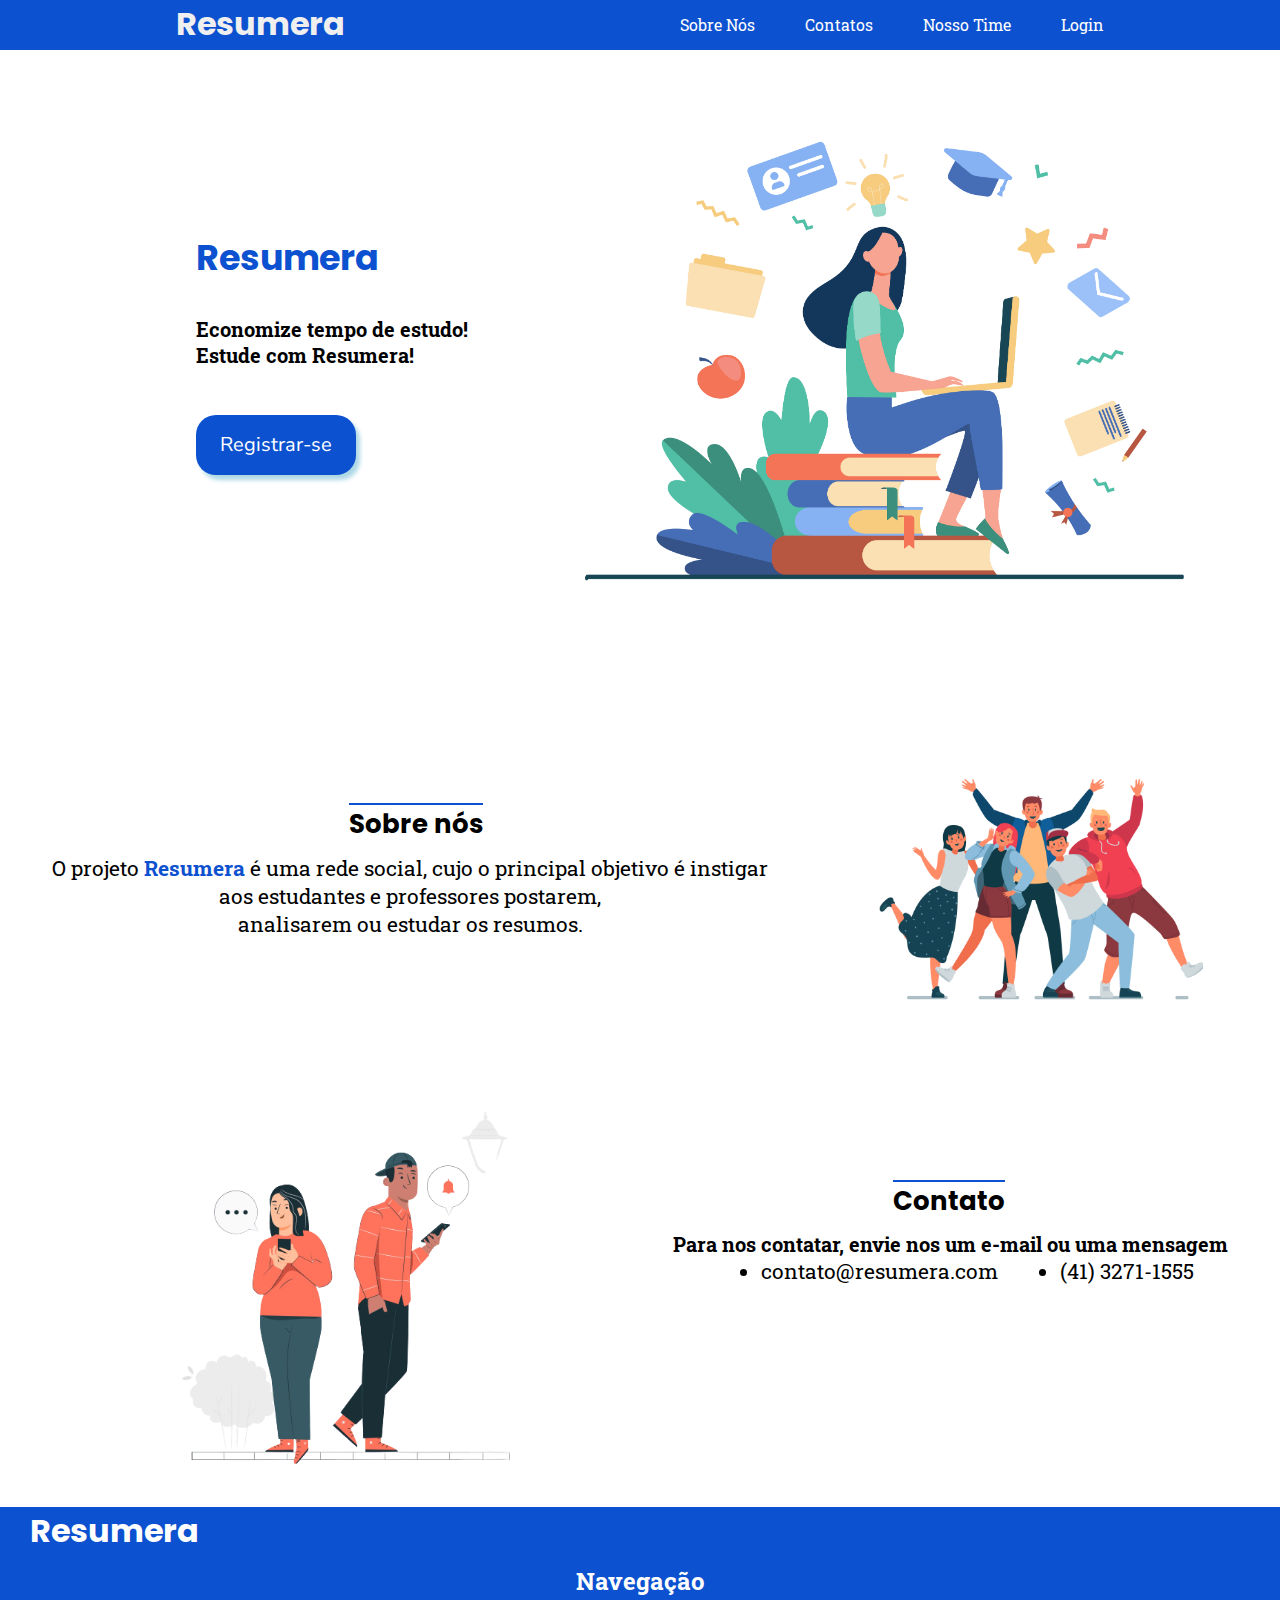
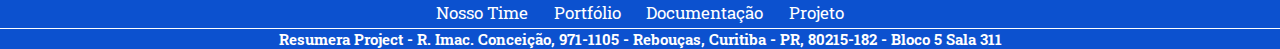
<file: components/landingPage/index.html>
<!DOCTYPE html>
<html lang="pt-br">
<head>
    <meta charset="UTF-8">
    <meta http-equiv="X-UA-Compatible" content="IE=edge">
    <meta name="viewport" content="width=device-width, initial-scale=1.0">
    <link rel="stylesheet" href="styles.css">
    <link rel="icon" href="midia/R.png">
    <title>Resumera | Resuma seu estudo e tempo!</title>
</head>
<body>

    <!-- CABEÇALHO -->
    <header class="cabecalho">
        <h1 class="logo">Resumera</h1>
        <nav class="cabecalho-menu">
            <a class="cabecalho-menu" href="#sobrenos">Sobre Nós</a>
            <a class="cabecalho-menu" href="#contatos">Contatos</a>
            <a class="cabecalho-menu" href="#">Nosso Time</a>
            <a class="cabecalho-menu" href="../loginPage/login.php">Login</a>
        </nav>
    </header>

    <!-- CONTEUDO -->
    <main class="conteudo">
        <section class="conteudo-principal">
            <div class="conteudo-principal-escrito">
                <h1 class="logo-title">Resumera</h1>
                <h2 class="conteudo-principal-sub">Economize tempo de estudo! <br> Estude com Resumera!</h2>
                <input onclick="trocarDePagina('../signInPage/cadastro.php')" class="botao" type="button" value="Registrar-se">
            </div>
            <img class="imagem-principal" src="midia/imagemprincipal2.png" alt="Menina Sentada Sobre Livros" width="65%">
        </section>
        
        <section id="sobrenos" class="conteudo-secundario">
            <h3 class="sobrenos-titulo">Sobre nós</h3>
            <p class="sobrenos-sub">O projeto <strong>Resumera</strong> é uma rede social, cujo o principal objetivo é instigar <br> aos estudantes e professores postarem, <br> analisarem ou estudar os resumos.</p>
        </section>
        <img src="midia/sobrenos.png" alt="Jovens dando tchau" width="26%" class="imagem-sobrenos">
        <section>
            <div id="contatos" class="contatos">
                <h3 class="contatos-titulo">Contato</h3>
                <h4 class="contatos-sub">Para nos contatar, envie nos um e-mail ou uma mensagem</h4>
                <ul class="contatos-options">
                    <li>contato@resumera.com</li>
                    <li>(41) 3271-1555</li>
                </ul>
            </div>
            <img class="img-contato" src="midia/contato.png" alt="Logoo2" width="29%">
        </section>
    </main>

    <!-- RODAPÉ -->
    <footer class="rodape" width="40%">
        <h1 class="rodape-logo">Resumera</h1>
        <h2 class="rodape-nav">Navegação</h2>
        <nav class="rodape-contain">
            <a class="rodape-contain" href="aboutus/aboutus.html" target="_blank">Nosso Time</a>
            <a class="rodape-contain" href="https://github.com/Gbex204/Projeto.Resumera.2022" target="_blank">Portfólio</a>
            <a class="rodape-contain" target="_blank" href="https://docs.google.com/document/d/1-k23X4Q2qos9KP_Cin5-qUOe1_mcWy53MTbzuyA6ZZE/edit?usp=sharing">Documentação</a>
            <a class="rodape-contain" href="https://trello.com/b/UDM6V54A/projeto-resumera-20" target="_blank">Projeto</a>
        </nav>
        <h3 class="rodape-sub">Resumera Project - R. Imac. Conceição, 971-1105 - Rebouças, Curitiba - PR, 80215-182 - Bloco 5 Sala 311</h3>
    </footer>
    <script src="../.js/script.js"></script>
</body>
</html>
</file>
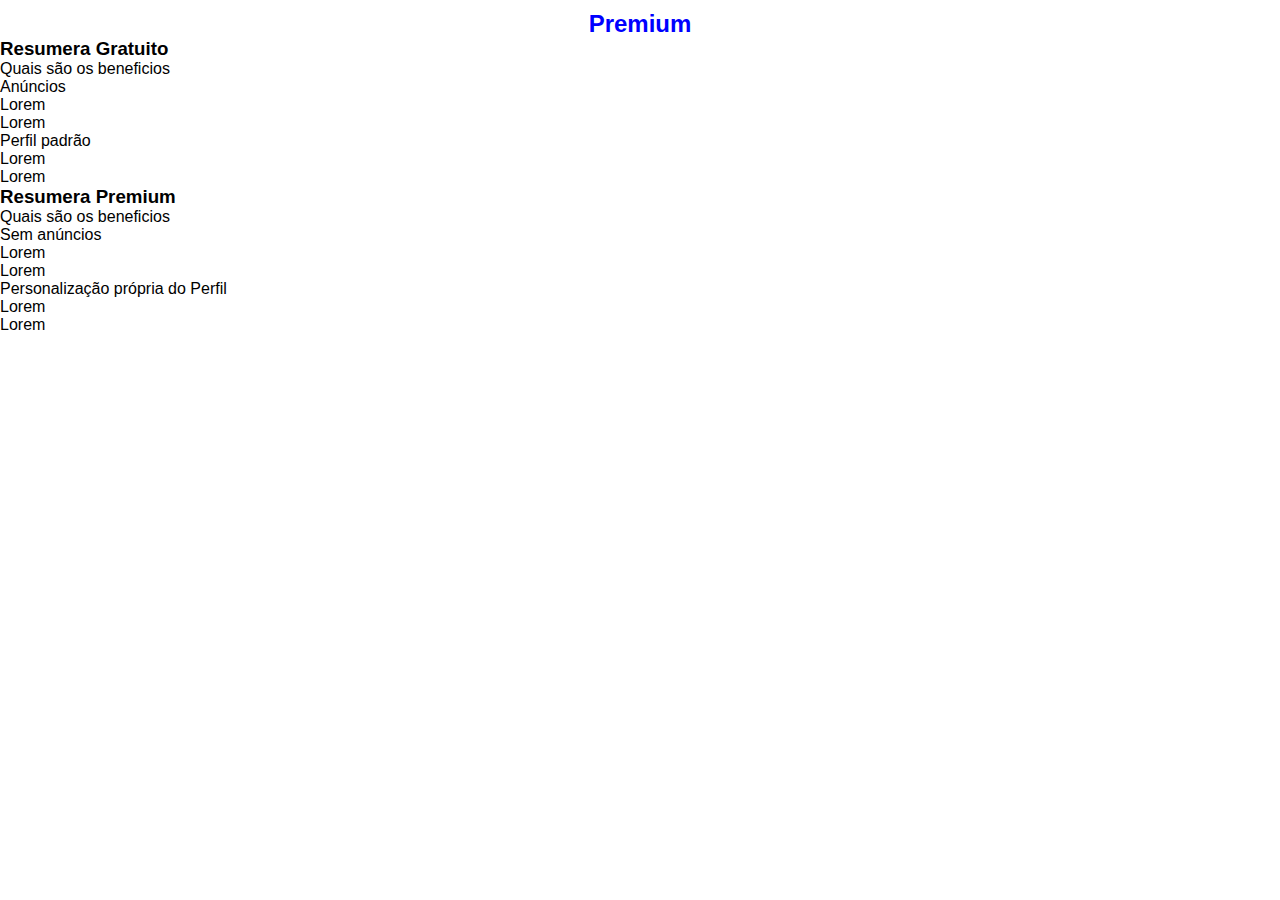
<file: components/premiumPage/index.html>
<!DOCTYPE html>
<html lang="pt-br">
<head>
    <meta charset="UTF-8">
    <meta http-equiv="X-UA-Compatible" content="IE=edge">
    <meta name="viewport" content="width=device-width, initial-scale=1.0">
    <title>Resumera | Premium</title>
    <link rel="stylesheet" href="style.css">
</head>
<body>
    <header>

    </header>

    <main>
        <h2>Premium</h2>
        <div>
            <h3>Resumera Gratuito</h3>
            <p>Quais são os beneficios</p>
            <ul>
                <li>Anúncios</li>
                <li>Lorem</li>
                <li>Lorem</li>
                <li>Perfil padrão</li>
                <li>Lorem</li>
                <li>Lorem</li>
            </ul>
        </div>
            
        <div>
            <h3>Resumera Premium</h3>
            <p>Quais são os beneficios</p>
            <ul>
                <li>Sem anúncios</li>
                <li>Lorem</li>
                <li>Lorem</li>
                <li>Personalização própria do Perfil</li>
                <li>Lorem</li>
                <li>Lorem</li>
            </ul>
        </div>
    </main>

    <footer>

    </footer>
</body>
</html>
</file>
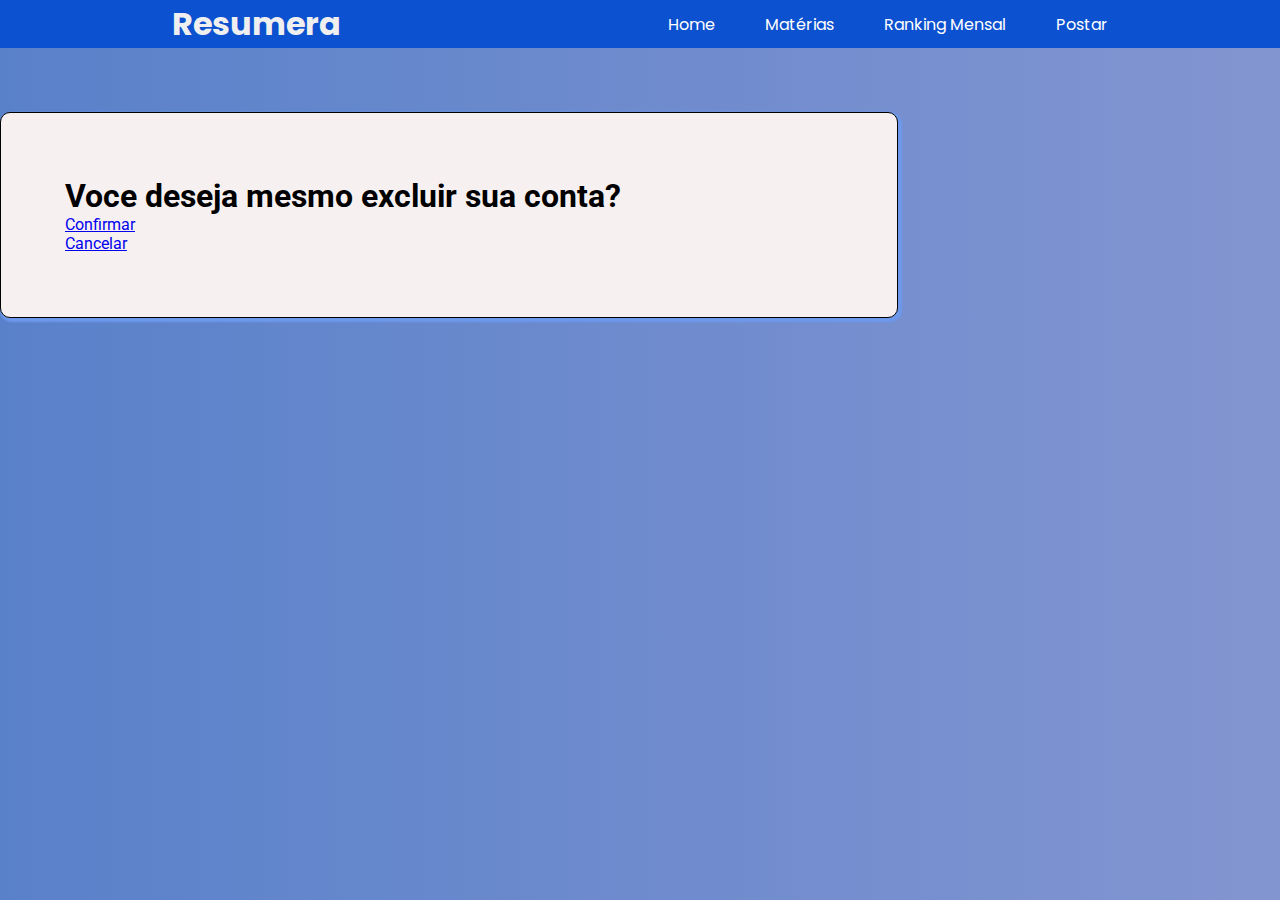
<file: components/deletarPage/confirmacao.html>
<!DOCTYPE html>
<html lang="en">
<head>
    <meta charset="UTF-8">
    <meta http-equiv="X-UA-Compatible" content="IE=edge">
    <meta name="viewport" content="width=device-width, initial-scale=1.0">
    <link rel="stylesheet" href="../consulta_BD_Page/stylePadrao.css">
    <title>Usuários</title>
</head>
<body>
    <header>
        <div class="container">
            <h1 class="logo">Resumera</h1>
            <!-- <input type="text" name="" id="" class="container-input"> -->
            <nav class="container-cabecalho">
                <a class="container-link" href="#">Home</a>
                <a class="container-link" href="#">Matérias</a>
                <a class="container-link" href="#">Ranking Mensal</a>
                <a class="container-link" href="#">Postar</a>
            </nav>
        </div>
    </header>
    <main>
        <section class="section-principal">
            <div class="content-principal">
                <h1>Voce deseja mesmo excluir sua conta?</h1>
                <a href="delete.php">Confirmar</a>
                <a href="deletarConta.php">Cancelar</a>
            </div>
        </section>
    </main>
</body>
</html>
</file>
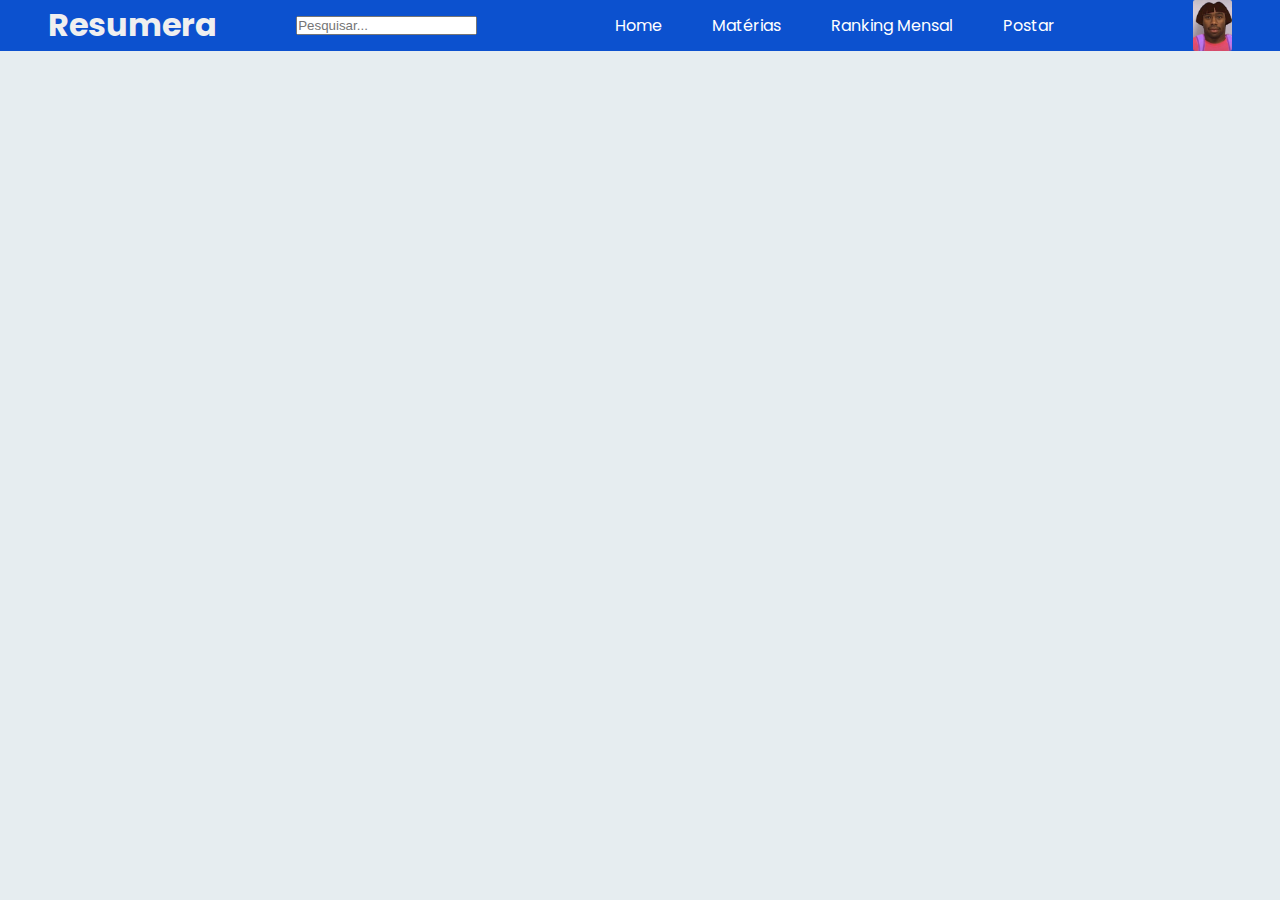
<file: components/home/main.html>
<!DOCTYPE html>
<html lang="pt-br">
<head>
    <meta charset="UTF-8">
    <meta http-equiv="X-UA-Compatible" content="IE=edge">
    <meta name="viewport" content="width=device-width, initial-scale=1.0">
    <link rel="shortcut icon" href="midia/R.png" type="image/x-icon">
    <link rel="stylesheet" href="style.css">
    <title>Pagina Inicial | Resumera</title>
</head>
<body>
    <header>
        <div class="container">
            <h1 class="logo">Resumera</h1>
            <input type="search" name="pesquisar" id="pesquisar" placeholder="Pesquisar...">
            <nav class="container-cabecalho">
                <a class="container-link" href="#">Home</a>
                <a class="container-link" href="#">Matérias</a>
                <a class="container-link" href="#">Ranking Mensal</a>
                <a class="container-link" href="#">Postar</a>
                
            </nav>
            <img class="profile-image" src="midia/profileimage.jpg" alt="Imagem do Perfil"> 
        </div>
    </header>

    <main>

    </main>

    <footer>

    </footer>
</body>
</html>
</file>
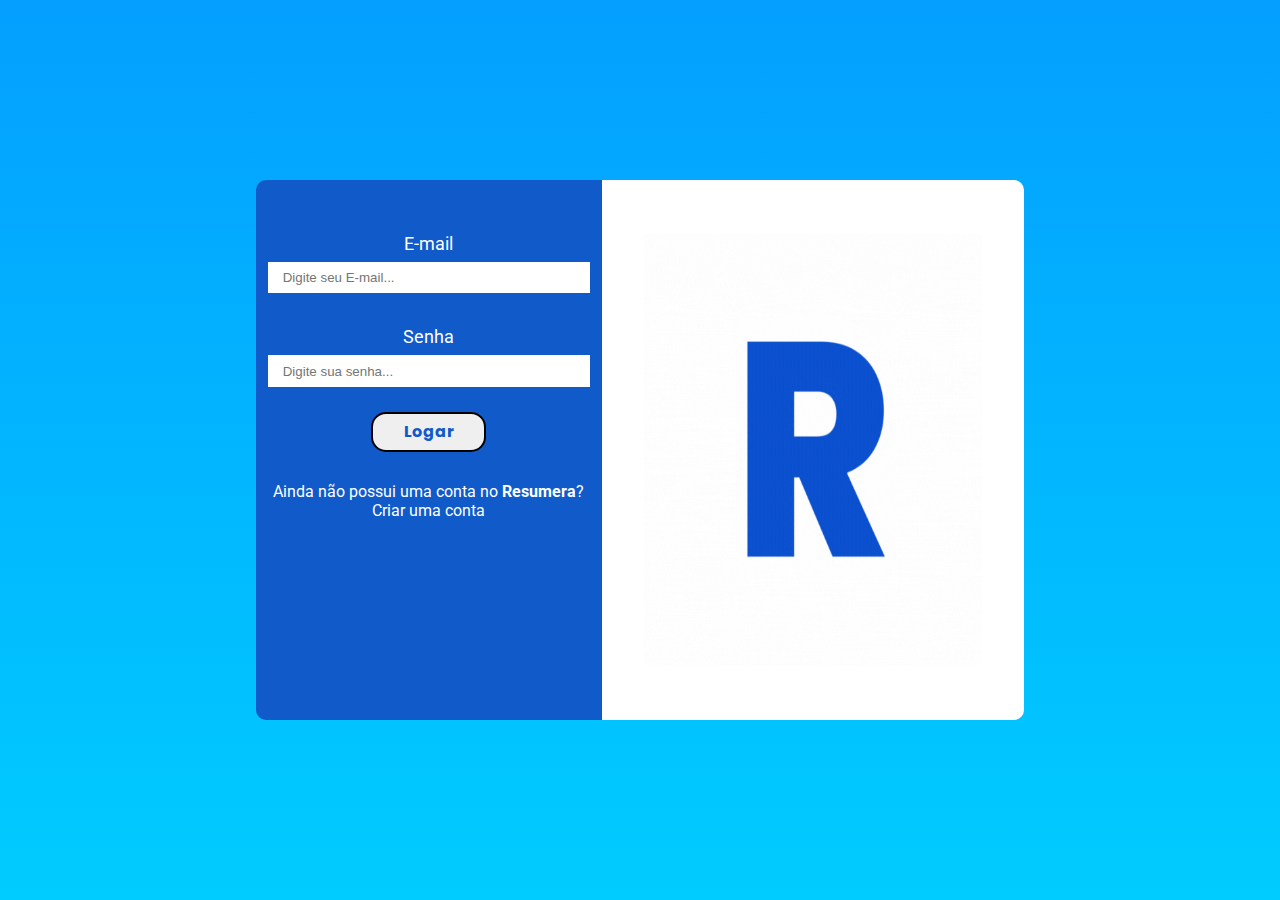
<file: components/loginPage/login.html>
<!DOCTYPE html>
<html lang="pt-br">
    <head>
        <meta charset="UTF-8">
        <meta http-equiv="X-UA-Compatible" content="IE=edge">
        <meta name="viewport" content="width=device-width, initial-scale=1.0">
        <link rel="shortcut icon" href="midia/R.png" type="image/x-icon">
        <link rel="stylesheet" href="style.css">
        <title>Login | Resumera</title>
    </head>
    <body>
        <div class="container">
            <div class="box">
                <div id="div-esquerda">
                    <form action="" method="post">
                        <label for="">E-mail</label>
                        <input class="form_input" type="email" name="email" id="email" placeholder="Digite seu E-mail...">
                        <label for="">Senha</label>
                        <input class="form_input" type="password" name="senha" id="senha" placeholder="Digite sua senha...">
                        <input id="input-prosseguir" type="submit" value="Logar">
                    </form>

                    <p>Ainda não possui uma conta no <strong>Resumera</strong>?<br> <a href="signInPage/cadastro.html">Criar uma conta</a></p>
                </div>
                <div id="div-direita">
                    <img id="img-logo" src="midia/ResumeraLogo3 (1).gif">
                </div>

            </div>
        </div>
        <script src="script.js"></script>
    </body>
</html>
</file>
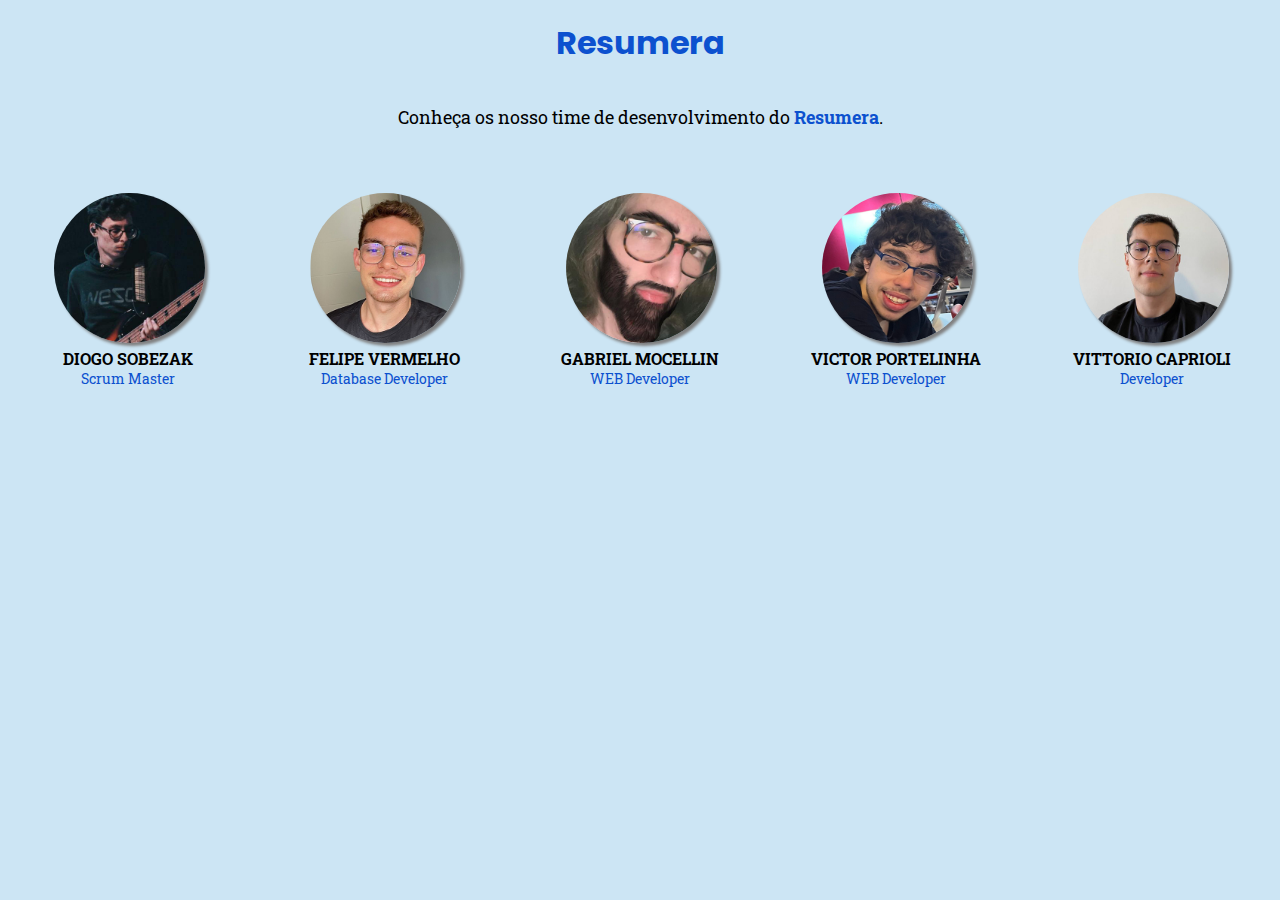
<file: components/landingPage/aboutus/aboutus.html>
<!DOCTYPE html>
<html lang="pt-br">
<head>
    <meta charset="UTF-8">
    <meta http-equiv="X-UA-Compatible" content="IE=edge">
    <meta name="viewport" content="width=device-width, initial-scale=1.0">
    <link rel="stylesheet" href="style.css">
    <link rel="shortcut icon" href="midia/ResumeraLogo3.png" type="image/x-icon">
    <title>Nossa Equipe | Resumera</title>
</head>
<body>
    <h1>Resumera</h1>
    <p class="description">Conheça os nosso time de desenvolvimento do <strong>Resumera</strong>.</p>
    <section class="div-master">
        <div class="div">
            <img class="photo" src="midia/diogo400.png" alt="Diogo Bonet">
            <p class="name">DIOGO SOBEZAK</p>
            <p class="cargo">Scrum Master</p>
        
        </div>

        <div class="div">
            <img class="photo" src="midia/red400.png" alt="Felipe Vermelho">
            <p class="name">FELIPE VERMELHO</p>
            <p class="cargo">Database Developer</p>
        
        </div>

        <div class="div">
            <img class="photo" src="midia/gb400.png" alt="Gabriel Mocellin">
            <p class="name">GABRIEL MOCELLIN</p>
            <p class="cargo">WEB Developer</p>
        </div>

        <div class="div">
            <img class="photo" src="midia/portelinha400.png" alt="Victor Portelinha">
            <p class="name">VICTOR PORTELINHA</p>
            <p class="cargo">WEB Developer</p>
        </div>

        <div class="div">
            <img class="photo" src="midia/vittorio400.png" alt="Vittorio">
            <p class="name">VITTORIO CAPRIOLI</p>
            <p class="cargo">Developer</p>
        </div>
    </section>
</body> 

</html>
</file>
<file: components/landingPage/styles.css>
@import url('https://fonts.googleapis.com/css2?family=Poppins&family=Roboto+Slab&display=swap');
@import url('https://fonts.googleapis.com/css2?family=Nunito+Sans&display=swap');

/*
font-family: 'Poppins', sans-serif;
font-family: 'Roboto Slab', serif; 
font-family: 'Nunito Sans', sans-serif; 
*/

* {
    padding: 0;
    margin: 0;
    text-decoration: none;
    box-sizing: border-box;
}

html{
    scroll-behavior: smooth;
}

strong {
    color: #0c51cf;
}

/* CABEÇALHO */

.cabecalho {
    background-color: #0c51cf;
    display: flex;
    gap: 42px;
    flex-direction: row;
    align-items: center;
    justify-content: space-around;
}

.cabecalho-menu{
    display: flex;
    gap: 50px;
    color: white;
    font-family: 'Roboto Slab', serif;
    font-weight: 400;
}

.cabecalho nav a:hover {
   text-decoration: underline;
}

.logo {
    font-family: 'Poppins', sans-serif;
    color: #efefef;
    width: 110px;
}

/* CONTEUDO */

.logo-title {
    font-family: 'Poppins', sans-serif;
    color: #0c51cf;
    font-size: 35px;
}

.conteudo {
    border-top: 2px solid #0c51cf;
}

.conteudo-principal {
    margin-top: 5%;
    margin-left: 13%;
    display: flex;
    flex-direction: row;
    align-items: center;
    justify-content: space-around;
}

.conteudo-principal-escrito {
    color: black;
    display: flex;
    flex-direction: column;
    gap: 32px;
}

.conteudo-principal-sub {
    font-family: 'Roboto Slab', serif;
    font-size: 20px
}

.botao {
    margin-top: 15px;
    background-color: #0c51cf;
    color: white;
    width: 160px;
    height: 60px;
    border: none;
    box-shadow: 4px 5px 4px lightblue;
    border-radius: 20px;
    font-family: 'Nunito Sans', sans-serif; 
    font-size: 20px;
    font-weight: 400;
}
.botao:hover {
    background-color: #6975ad;
}

.imagem-principal {
    transition-timing-function: ease;
    transition-duration: 2s;
    transition-delay: 2s;
}


/* ================SOBRE NÓS================= */

.conteudo-secundario {
    display: flex;
    flex-direction: column;
    align-items: flex-start;
    justify-content: space-around;
    margin-top: 200px;
}

.sobrenos-titulo {
    align-items: center;
    border-top: 2px solid #0c51cf;
    margin-top: 12px;
    font-family: 'Poppins', sans-serif;
    font-size: 26px;
    margin-left: 348.5px;
}

.sobrenos-sub {
    font-size: 21px;
    margin-top: 10px;
    font-family: 'Roboto Slab', serif;
    justify-content: space-between;
    text-align: center;
    margin-left: 52px;
}

.imagem-sobrenos {
    margin-left: 870px;
    margin-top:-185px;
}

/* =============CONTATOS======================== */

.contatos {
    display: flex;
    flex-direction: column;
    align-items: flex-end;
    text-align: right;
    margin-top: 166px;
    justify-content: space-around;
}

.contatos-titulo {
    border-top: 2px solid #0c51cf;
    font-family: 'Poppins', sans-serif;
    font-size: 26px;
    margin-right: 275px;
}

.contatos-sub {
    font-family: 'Roboto Slab', serif;
    font-size: 20px;
    margin-top: 10px; 
    margin-right: 52px;
}

.contatos-options {
    display: flex;
    flex-direction: row;
    justify-content: space-around;
    font-size: 21px;
    gap: 62px;
    margin-right: 86px;
    font-family: 'Roboto Slab', serif;
}

.img-contato {
    margin-left: 165px;
    margin-top:-185px;
    margin-bottom: 12px;
}

/* RODAPÉ */

footer {
    background-color: #0c51cf;
    margin-top: 20px;
    color: white;
}

.rodape-logo {
    font-family: 'Poppins', sans-serif;
    color: white;
    width: 110px;
    margin-left: 30px;
}

.rodape-contain {
    display: flex;
    gap: 2%;
    flex-direction: row;
    align-items: center;
    justify-content: center;
    font-size: 17px;
    font-family: 'Roboto Slab', serif;
    margin-top: 2px;
    margin-bottom: 2px;
    text-decoration: none;
    color: white;
}

.rodape-nav {
    font-family: 'Roboto Slab', serif;
    align-items: center;
    text-align: center;
    margin-top: 10px;
    
}

.rodape-sub {
    font-family: 'Roboto Slab', serif;
    font-size: 15px;
    text-align: center;
    border-top: 1px solid white;
}

.rodape-contain a:hover {
    text-decoration: underline;
    color: #233961;
}
</file>
<file: components/premiumPage/style.css>
* {
    padding: 0px;
    margin: 0px;
}

body {
    font-family: Arial, Helvetica, sans-serif;
}

/* MAIN */

h2 {
    color: blue;
    text-align: center;
    margin-top: 10px;
}
</file>
<file: components/consulta_BD_Page/stylePadrao.css>
/*---------------------------------------- CONFIG DA PÁGINA---------------------------------------- */
@import url('https://fonts.googleapis.com/css2?family=Poppins&family=Roboto&display=swap'); /* Roboto e Poppins */
/* 
font-family: 'Poppins', sans-serif; // Logo
font-family: 'Roboto', sans-serif; // Sistema
*/
* {
    padding: 0px;
    margin: 0px;
}

body {
    font-family: 'Roboto', sans-serif;
    background-image: linear-gradient(to right,#5981ca, rgb(131, 149, 209));
}

/*---------------------------------------- HEADER ---------------------------------------- */
.container {
    background-color: #0c51cf;
    display: flex;
    gap: 42px;
    flex-direction: row;
    align-items: center;
    justify-content: space-around;
}

.container-cabecalho{
    display: flex;
    gap: 50px;
    color: white;
    font-family: 'Poppins', sans-serif;
    font-weight: 400;
}

.logo {
    font-family: 'Poppins', sans-serif;
    color: #efefef;
    width: 110px;
}

nav {
    color: white;
    text-align: center;
}

.container-link {
    text-decoration: none;
    color: white;   
}

/*---------------------------------------- CONTEÚDO ---------------------------------------- */
.section-principal {
    display: flex;
    flex-direction: row;
    margin-top: 5%;
}

/* CONTEUDO PRINCIPAL DA PÁGINA (RESUMOS) */
.content-principal {
    display: flex;
    flex-direction: column;
    width: 60%;
    border: 1px solid black;
    padding: 5%;
    background-color: #f7f0f0;
    border-radius: 10px;
    margin-right: 10px;
    box-shadow: 2px 2px 2px 2px#6d99ec;
}
</file>
<file: components/home/style.css>
/*---------------------------------------- CONFIG DA PÁGINA---------------------------------------- */
@import url('https://fonts.googleapis.com/css2?family=Poppins&family=Roboto&display=swap'); /* Roboto e Poppins */
/* 
font-family: 'Poppins', sans-serif; // Logo
font-family: 'Roboto', sans-serif; // Sistema
*/
* {
    padding: 0px;
    margin: 0px;
    box-sizing: border-box;
}

body {
    font-family: 'Roboto', sans-serif;
    background-color: #e6edf0;
    height:100vh; width:100vw;
    -webkit-font-smoothing: antialiased !important;
}

/*---------------------------------------- HEADER ---------------------------------------- */
.container {
    background-color: #0c51cf;
    display: flex;
    gap: 42px;
    flex-direction: row;
    align-items: center;
    justify-content: space-around;
}

.container-cabecalho{
    display: flex;
    gap: 50px;
    color: white;
    font-family: 'Poppins', sans-serif;
    font-weight: 400;
}

.logo {
    font-family: 'Poppins', sans-serif;
    color: #efefef;
    width: 110px;
}


nav {
    color: white;
    text-align: center;
}

.container-link {
    text-decoration: none;
    color: white;
    
}

.profile-image{
    max-width: 3%;
    max-height: 3%;
    border-radius: 2px;
}

/* ---------------------------------------- MAIN ---------------------------------------- */
.main {
    max-width: 900px;
    margin: 0px auto;
}

li {
    list-style: none;
}

div.novoPost {
    width: 100%;
    height: 240px;

    display: flex;
    flex-direction: column;
    align-items: flex-start;
    background-color: #fff;
    margin: 50px 0;
    padding: 25px;

    border-radius: 15px;
    box-shadow: 1px 0 3px gray;
}

div.novoPost div.infoUser {
    display: flex;
    align-items: center;
    justify-content: center;
}

div.novoPost div.infoUser strong {
    font-size: 17px;
    margin: 10px;
    color: blue;
}

form.formPost {
    display: flex;
    flex-direction: column;
    width: 100%;
}

form.formPost textarea {
    margin: 15px 0;
    padding: 25px;
    border-radius: 10px;
    resize: none;
    outline: none;
    border: 1px solid black;
    font-family: 'Poppins', sans-serif;
    font-weight: bold;
}

div.Button {
    display: flex;
    align-items: center;
    justify-content: space-between;
}

div.icones {
    width: 100px;
    outline: none;
    border: 0;
    background: white;
    margin-right: 5px;
    cursor: pointer;
}

.btnSubmitForm {
    padding: 10px 50px;
    font-family: 'Poppins', sans-serif;
    border: 0;
    background-color: #0c51cf;
    outline: none;
    cursor: pointer;
    color: white;
    border-radius: 50px;
}

.btnSubmitForm:hover {
    background-color: #6975ad;
}

#imgUser_div{
    height:30px; width:30px;
}

.imgUser{
    height:100%; width: 100%;
    border-radius: 50px;
}

ul.posts li.post {
    margin-bottom: 50px;
    background-color: white;
    border-radius: 10px;
    width: 100%;
    padding: 25px;
    box-shadow: 1px 0 3px gray;
    text-align: justify;
}

ul.posts li.post div.infoUser div.nameAndHour {
    margin-left: 10px;
}

ul.posts li.post div.infoUser {
    display: flex;
    align-items: center;
}

ul.posts li.post div.infoUser div.imgUserPost {
    width: 30px;
    height: 30px;
    border-radius: 50%;
    background-color: #333;
}

ul.posts li.post div.infoUser div.nameAndHour > strong {
    color: blue;
}

ul.posts li.post div.infoUser div.nameAndHour > p {
    color: gray;
    font-size: 12px;
}

ul.posts li.post > p {
    width: 100%;
    margin: 20px 0;
}

ul.posts li.post div.actionBtnPost {
    display: flex;
    align-items: center;
}

ul.posts li.post div.actionBtnPost button.filesPost img {
    margin-right: 5px
}

ul.posts li.post div.actionBtnPost button.filesPost {
    padding: 5px 20px;
    border-radius:10px;
    border: 0px;
    outline: none;
    display: flex;
    align-items: center;
    margin-right: 10px;
    justify-content: center;
    color: black;
    font-weight: bold;
    font-size: 16px;
    cursor: pointer;
    transition: background 0.2;
}

.like {
    background-color: rgb(211, 208, 208);
}
.like:hover {
    background-color: #fc3542;
}

.comment {
    background-color: rgb(211, 208, 208);
}

.comment:hover {
    color: white;
    background-color: #2572E8;
    
}

.share {
    background-color: rgb(211, 208, 208);
}
.share:hover {
    background-color: rgb(110, 184, 110);
}

.post_text{
    font-family: 'Poppins', sans-serif;
}
</file>
<file: components/loginPage/style.css>
@import url('https://fonts.googleapis.com/css2?family=Roboto:wght@100&display=swap');
@import url('https://fonts.googleapis.com/css2?family=Poppins:wght@100&display=swap');

/* 
font-family: 'Poppins', sans-serif;
font-family: 'Roboto', sans-serif; 
*/

/* CONFIGURAÇÕES DA PÁGINA */

* {
    margin: 0px;
}
body {
    background-image: linear-gradient(rgb(4, 159, 255), rgb(0, 204, 255));
    font-family: 'Roboto', sans-serif; 
}

/* CONFIGURAÇÃO DA DIV'S */

.container {
    width: 100vw;
    height: 100vh;
    display: flex;
    flex-direction: row;
    justify-content: center;
    align-items: center;
    }

.box {
    width: 60%;
    height: 60%;
    display: flex;
    flex-direction: row;
    justify-content: center;
}

#div-esquerda{
    display:flex;
    flex-direction: column;
    align-items: center;
    width:45%;
    height:100%;
    background-color: #105ac9;
    border-top-left-radius: 10px;
    border-bottom-left-radius: 10px;
}

#div-direita img{
    width: 80%;
    height: 80%;
}

#div-direita{
    display:flex;
    justify-content: center;
    align-items: center;
    width: 55%;
    height: 100%;
    border-top-right-radius: 10px;
    border-bottom-right-radius: 10px;
    background-color: white;
}

/* LABEL'S */

label {
    font-size: 18px;
    margin-top: 8px;
    margin-bottom: 8px;
}

p {
    color: white;
    text-align: center;
    margin-top: 30px;
}

strong {
    color: white;
}

a {
    color: white;
    text-decoration: none;
}

a:hover {
    color: blue;
}

/* ESTILIZAÇÃO DO FORM */

.form_input{
    padding: 0 0 0 15px;
    margin: 0 0 25px 0;
    width: 160%;
    height: 36px;
    outline:none;
    border:none;
}

.form_input:focus{
    border-bottom: 2px solid red;
}

form {
    display:flex;
    flex-direction: column;
    margin-top: 45px;
    align-items: center;
    color: white;
}

/* CONFIG BOTÃO */
#input-prosseguir{
    width: 60%;
    height: 20%;
    font-family: 'Poppins', sans-serif;
    font-weight: bold;
    color: #105ac9;
    font-weight: bold;
    border-radius:15px;
    font-size:16px;
    border: 2px solid black;
    background-color: #efefef;
    cursor: pointer;
}

#input-prosseguir:hover {
    background-color: #105ac9;
    color: white;
}
</file>
<file: components/landingPage/aboutus/style.css>
/* CONFIGURAÇÕES DA PÁGINA */
@import url('https://fonts.googleapis.com/css2?family=Poppins&family=Roboto+Slab&display=swap'); 

/* 
font-family: 'Poppins', sans-serif;
font-family: 'Roboto Slab', serif;  
*/
* {
    margin: 0;
    padding: 0;
}

body {
    font-family: 'Roboto Slab', serif;  
    background-color: #CCE5F4;
    
}

strong {
    color: #0c51cf;
}

h1 {
    color: #0c51cf;
    font-family: 'Poppins', sans-serif;
    text-align: center;
    margin-top: 1.5%;
}

/* CONTEUDO */
.description {
    text-align: center;
    margin-top: 3%;
    font-size: 1.1em;
}

.photo {
    border-radius: 50%;
    box-shadow: 3px 3px 3px gray;
    max-width: 100%;
    max-height: 50%;
    width: auto;
    margin-left: 1%;
}

.div-master {
    display: flex;
    flex-direction: row;
}

.div {
    margin-top: 5%;
    display: flex;
    flex-direction: column;
    justify-content: flex-start;
    align-items: center;
}

.name {
    margin-top: 2%;
    font-weight: bold;
}

.cargo {
    font-size: 14px;
    color: #0c51cf;
}
</file>
